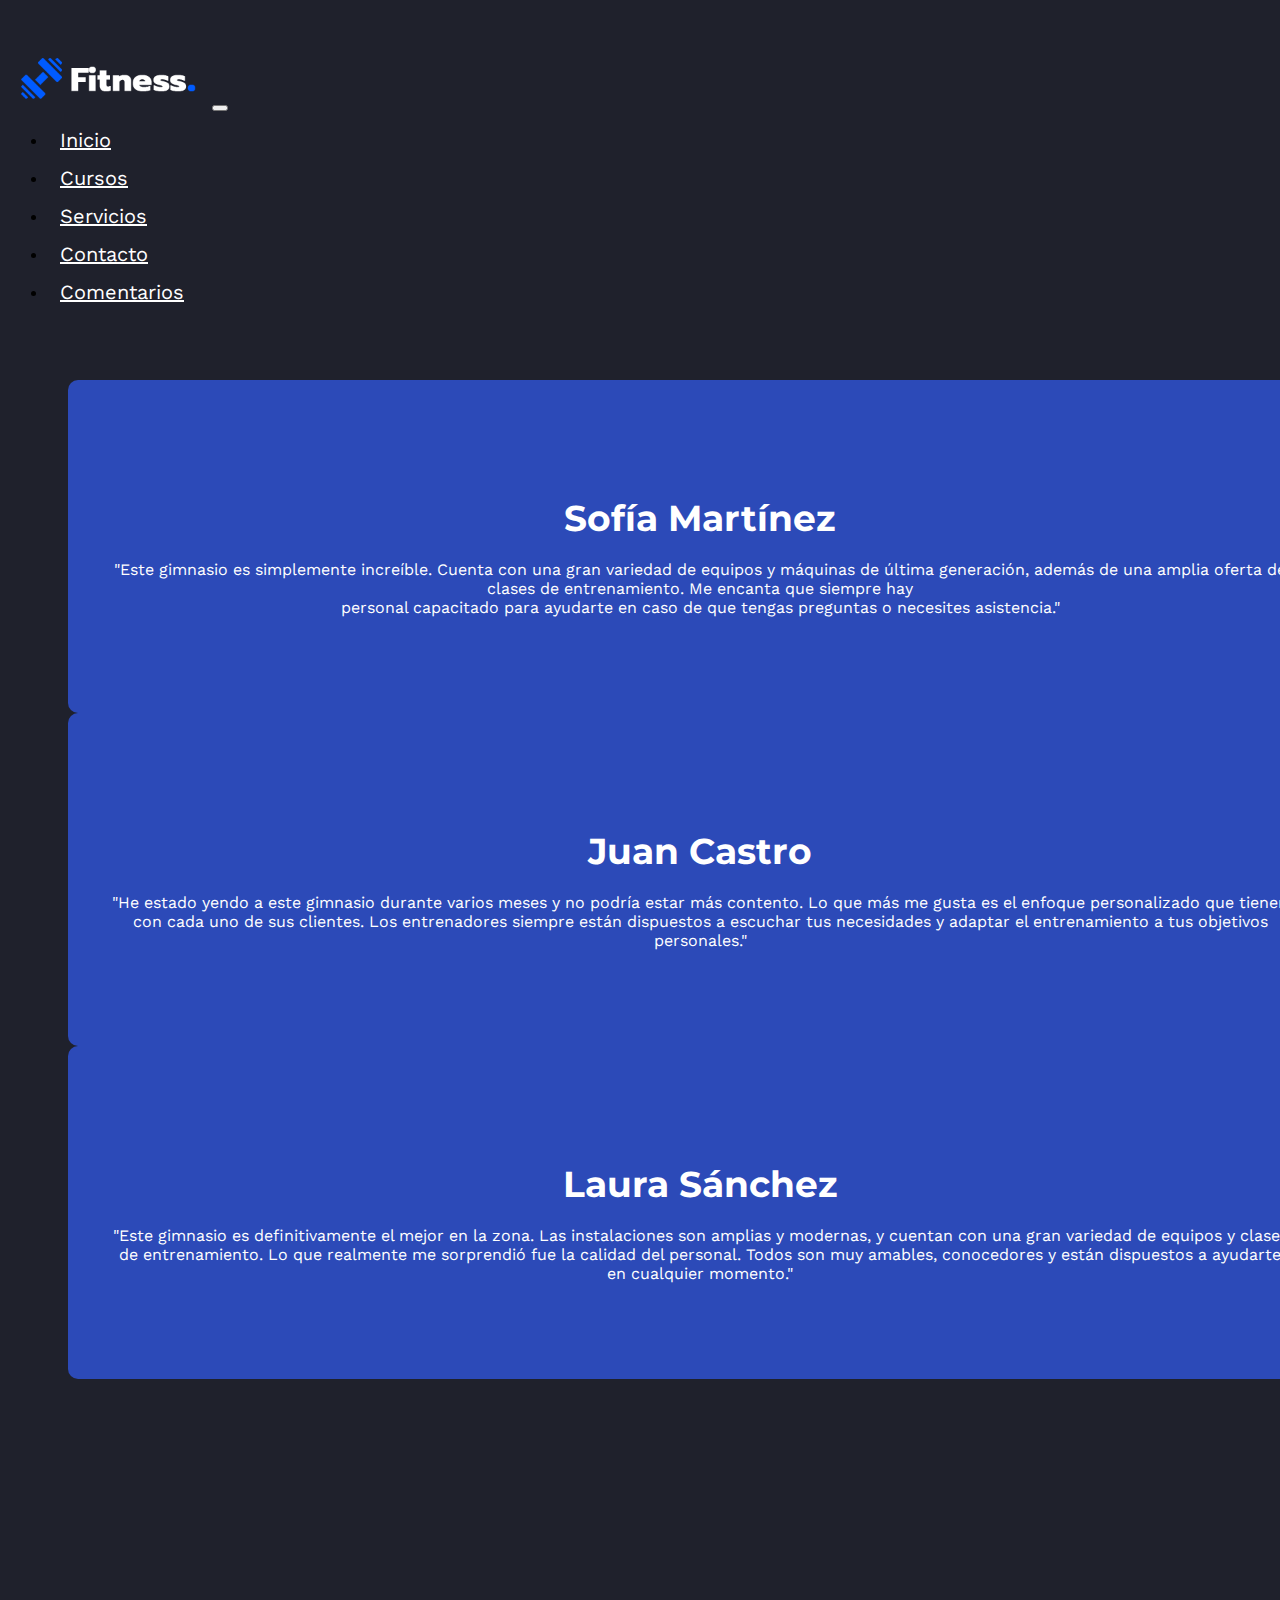
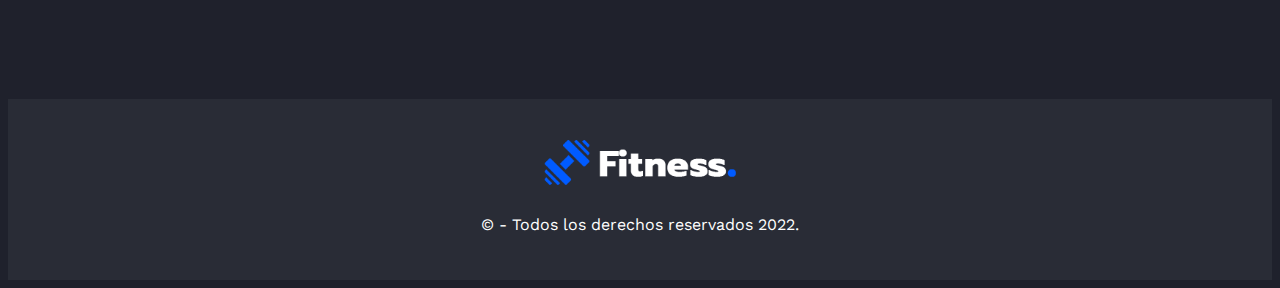
<file: pages/comentarios.html>
<!DOCTYPE html>
<html lang="es">
<head>
  <meta charset="UTF-8">
  <meta http-equiv="X-UA-Compatible" content="IE=edge">
  <meta name="viewport" content="width=device-width, initial-scale=1.0">
  <title>Fitness. - Comentarios</title>
  <meta name="description" content="Dejanos un comentario positivo sobre fitness. como los que te mostramos aca">
  <meta name="keywords" content="Fitness, Gimnasio, Comentarios, Reviews, Clientes">
  <link href="https://cdn.jsdelivr.net/npm/bootstrap@5.3.0-alpha3/dist/css/bootstrap.min.css" rel="stylesheet" integrity="sha384-KK94CHFLLe+nY2dmCWGMq91rCGa5gtU4mk92HdvYe+M/SXH301p5ILy+dN9+nJOZ" crossorigin="anonymous">
  <link rel="stylesheet" href="../sass/style.css">
</head>
<body>
    
  <!-- Header / Navbar -->
  <header>
    <nav class="navbar navbar-expand-lg bg-gym">
      <div class="container">
        <a class="navbar-brand" href="../index.html"><img src="../img/logo.png" alt="Logo"></a>
        <button class="navbar-toggler" type="button" data-bs-toggle="collapse" data-bs-target="#navbarNav" aria-controls="navbarNav" aria-expanded="false" aria-label="Togglenavigation">
            <span class="navbar-toggler-icon"></span>
        </button>
        <div class="collapse navbar-collapse" id="navbarNav">
          <ul class="navbar-nav">
            <li class="nav-item">
              <a class="nav-link" aria-current="page" href="../index.html">Inicio</a>
            </li>
            <li class="nav-item">
              <a class="nav-link" href="cursos.html">Cursos</a>
            </li>
            <li class="nav-item">
              <a class="nav-link" href="servicios.html">Servicios</a>
            </li>
            <li class="nav-item">
              <a class="nav-link" href="contacto.html">Contacto</a>
            </li>
            <li class="nav-item">
              <a class="nav-link" href="#">Comentarios</a>
            </li>
          </ul>
        </div>
      </div>
    </nav>
  </header>

  <!-- Comentario -->
  <main>
    <section id="comentarios">
      <div class="container">
        <div id="carouselExampleSlidesOnly" class="carousel slide" data-bs-ride="carousel">
          <div class="carousel-inner">
            <div class="carousel-item active">
              <h3>Sofía Martínez</h3>
              <p>"Este gimnasio es simplemente increíble. Cuenta con una gran variedad de equipos y máquinas de última generación, además de una amplia oferta de clases de entrenamiento. Me encanta que siempre hay <br> personal capacitado para ayudarte en caso de que tengas preguntas o necesites asistencia."</p>
            </div>
            <div class="carousel-item">
              <h3>Juan Castro</h3>
              <p>"He estado yendo a este gimnasio durante varios meses y no podría estar más contento. Lo que más me gusta es el enfoque personalizado que tienen con cada uno de sus clientes. Los entrenadores siempre están dispuestos a escuchar tus necesidades y adaptar el entrenamiento a tus objetivos personales."</p>
            </div>
            <div class="carousel-item">
              <h3>Laura Sánchez</h3>
              <p>"Este gimnasio es definitivamente el mejor en la zona. Las instalaciones son amplias y modernas, y cuentan con una gran variedad de equipos y clases de entrenamiento. Lo que realmente me sorprendió fue la calidad del personal. Todos son muy amables, conocedores y están dispuestos a ayudarte en cualquier momento."</p>
            </div>
          </div>
        </div>
      </div>
    </section>
  </main>

  <!-- Footer -->
  <footer>
    <img src="../img/logo.png" alt="Logo">
    <p>© - Todos los derechos reservados 2022.</p>
  </footer>

  
  <script src="https://cdn.jsdelivr.net/npm/bootstrap@5.3.0-alpha3/dist/js/bootstrap.bundle.min.js" integrity="sha384-ENjdO4Dr2bkBIFxQpeoTz1HIcje39Wm4jDKdf19U8gI4ddQ3GYNS7NTKfAdVQSZe" crossorigin="anonymous"></script>
</body>
</html>
</file>
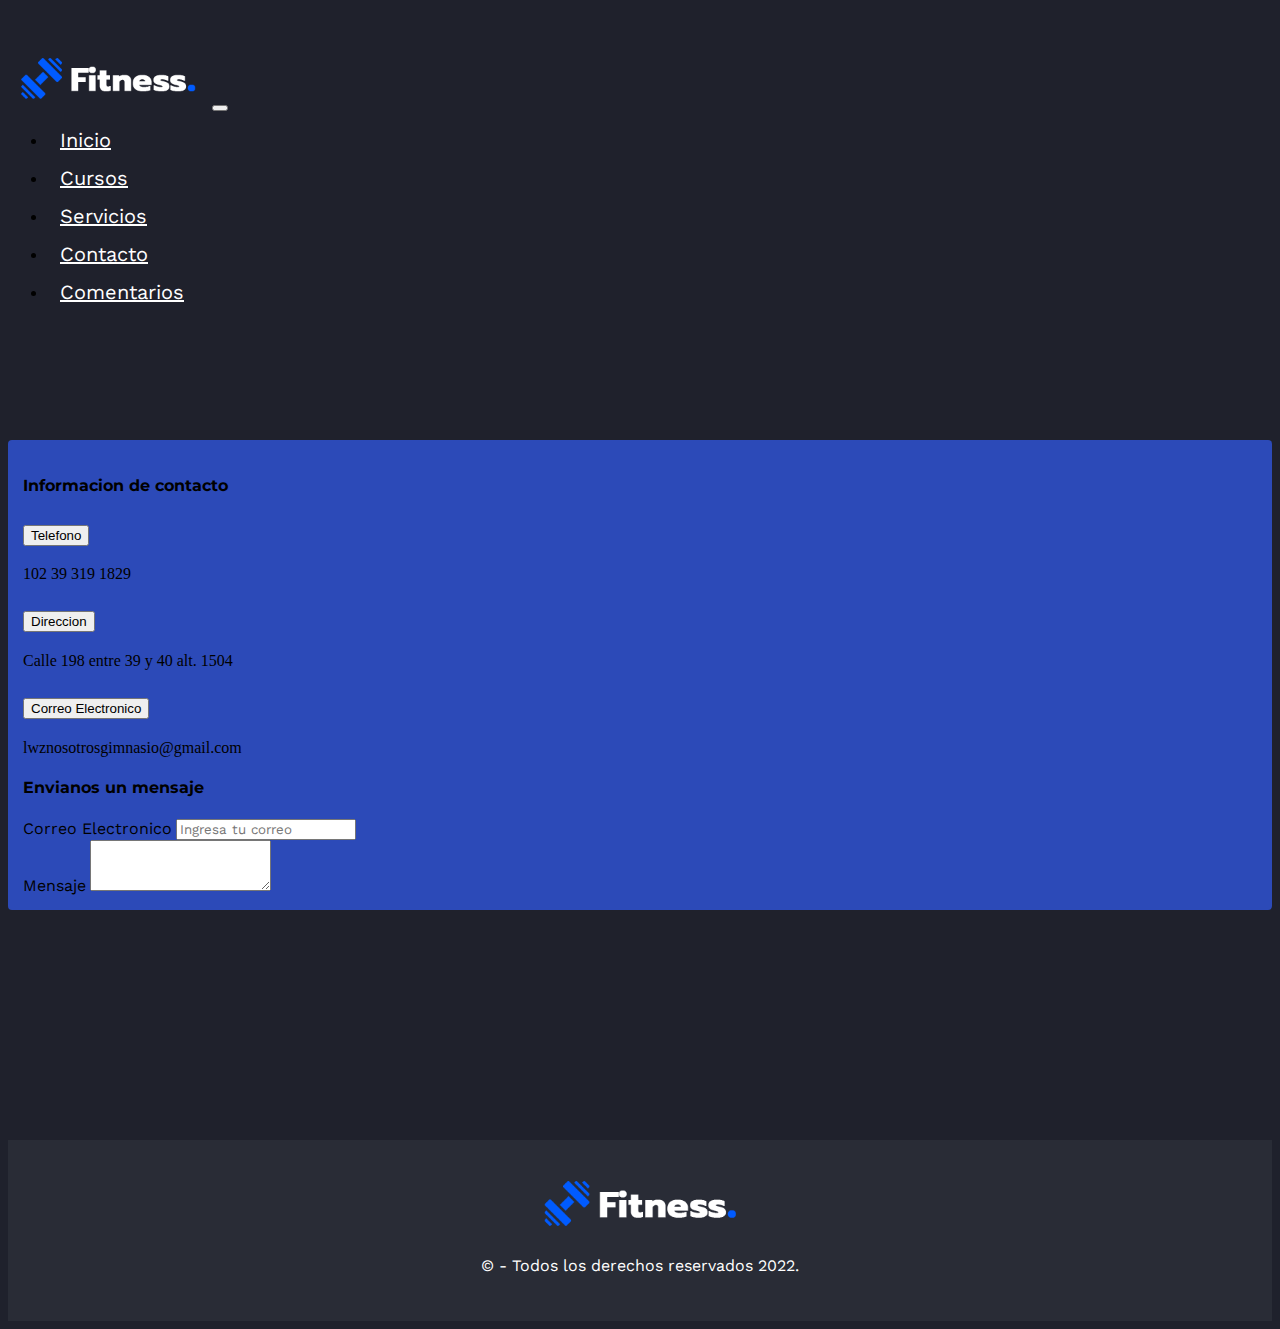
<file: pages/contacto.html>
<!DOCTYPE html>
<html lang="es">
<head>
    <meta charset="UTF-8">
    <meta http-equiv="X-UA-Compatible" content="IE=edge">
    <meta name="viewport" content="width=device-width, initial-scale=1.0">
    <title>Fitness. - Contacto</title>
    <meta name="description" content="Envianos un mensaje, o consulta y si queres llama!">
    <meta name="keywords" content="Fitness, Gimnasio, Fuerza, Contacto, Entrenar, Bajar peso, Mensaje, Informacion">
    <link href="https://cdn.jsdelivr.net/npm/bootstrap@5.3.0-alpha3/dist/css/bootstrap.min.css" rel="stylesheet" integrity="sha384-KK94CHFLLe+nY2dmCWGMq91rCGa5gtU4mk92HdvYe+M/SXH301p5ILy+dN9+nJOZ" crossorigin="anonymous">
    <link rel="stylesheet" href="../sass/style.css">
</head>
<body>
    
    <!-- Header / Navbar -->
    <header>
        <nav class="navbar navbar-expand-lg bg-gym">
            <div class="container">
                <a class="navbar-brand" href="../index.html"><img src="../img/logo.png" alt="Logo"></a>
                <button class="navbar-toggler" type="button" data-bs-toggle="collapse" data-bs-target="#navbarNav" aria-controls="navbarNav" aria-expanded="false" aria-label="Togglenavigation">
                    <span class="navbar-toggler-icon"></span>
                </button>
                <div class="collapse navbar-collapse" id="navbarNav">
                    <ul class="navbar-nav">
                        <li class="nav-item">
                            <a class="nav-link" aria-current="page" href="../index.html">Inicio</a>
                        </li>
                        <li class="nav-item">
                            <a class="nav-link" href="cursos.html">Cursos</a>
                        </li>
                        <li class="nav-item">
                            <a class="nav-link" href="servicios.html">Servicios</a>
                        </li>
                        <li class="nav-item">
                            <a class="nav-link" href="#">Contacto</a>
                        </li>
                        <li class="nav-item">
                            <a class="nav-link" href="comentarios.html">Comentarios</a>
                        </li>
                    </ul>
                </div>
            </div>
        </nav>
    </header>

    <!-- Contacto -->
    <main id="contacto">
        <section class="container bg-contacto">
                <div class="row mt-5">
                <div class="col-md-6">
                    <h4>Informacion de contacto</h4>
                    <div class="accordion" id="accordionExample">
                        <div class="accordion-item">
                            <h2 class="accordion-header">
                                <button class="accordion-button" type="button" data-bs-toggle="collapse" data-bs-target="#collapseOne" aria-expanded="true" aria-controls="collapseOne">
                                    Telefono
                                </button>
                            </h2>
                            <div id="collapseOne" class="accordion-collapse collapse show" data-bs-parent="#accordionExample">
                                <div class="accordion-body">
                                    102 39 319 1829
                                </div>
                            </div>
                        </div>
                        <div class="accordion-item">
                            <h2 class="accordion-header">
                                <button class="accordion-button collapsed" type="button" data-bs-toggle="collapse" data-bs-target="#collapseTwo" aria-expanded="false" aria-controls="collapseTwo">
                                    Direccion
                                </button>
                            </h2>
                            <div id="collapseTwo" class="accordion-collapse collapse" data-bs-parent="#accordionExample">
                                <div class="accordion-body">
                                    Calle 198 entre 39 y 40 alt. 1504
                                </div>
                            </div>
                        </div>
                        <div class="accordion-item">
                            <h2 class="accordion-header">
                                <button class="accordion-button collapsed" type="button" data-bs-toggle="collapse" data-bs-target="#collapseThree" aria-expanded="false" aria-controls="collapseThree">
                                    Correo Electronico
                                </button>
                            </h2>
                            <div id="collapseThree" class="accordion-collapse collapse" data-bs-parent="#accordionExample">
                                <div class="accordion-body">
                                    lwznosotrosgimnasio@gmail.com
                                </div>
                            </div>
                        </div>
                    </div>
                </div>
                <div class="col-md-6">
                    <h4>Envianos un mensaje</h4>
                    <form>
                        <div class="mb-3">
                            <label for="exampleFormControlInput1" class="form-label">Correo Electronico</label>
                            <input type="email" class="form-control" id="exampleFormControlInput1" placeholder="Ingresa tu correo">
                        </div>
                        <div class="mb-3">
                            <label for="exampleFormControlTextarea1" class="form-label">Mensaje</label>
                            <textarea class="form-control" id="exampleFormControlTextarea1" rows="3"></textarea>
                        </div>
                    </form>
                </div>
            </div>
        </section>
    </main>
        
    <!-- Footer -->
    <footer>
        <img src="../img/logo.png" alt="Logo">
        <p>© - Todos los derechos reservados 2022.</p>
    </footer>


    <script src="https://cdn.jsdelivr.net/npm/bootstrap@5.3.0-alpha3/dist/js/bootstrap.bundle.min.js" integrity="sha384-ENjdO4Dr2bkBIFxQpeoTz1HIcje39Wm4jDKdf19U8gI4ddQ3GYNS7NTKfAdVQSZe" crossorigin="anonymous"></script>
</body>
</html>
</file>
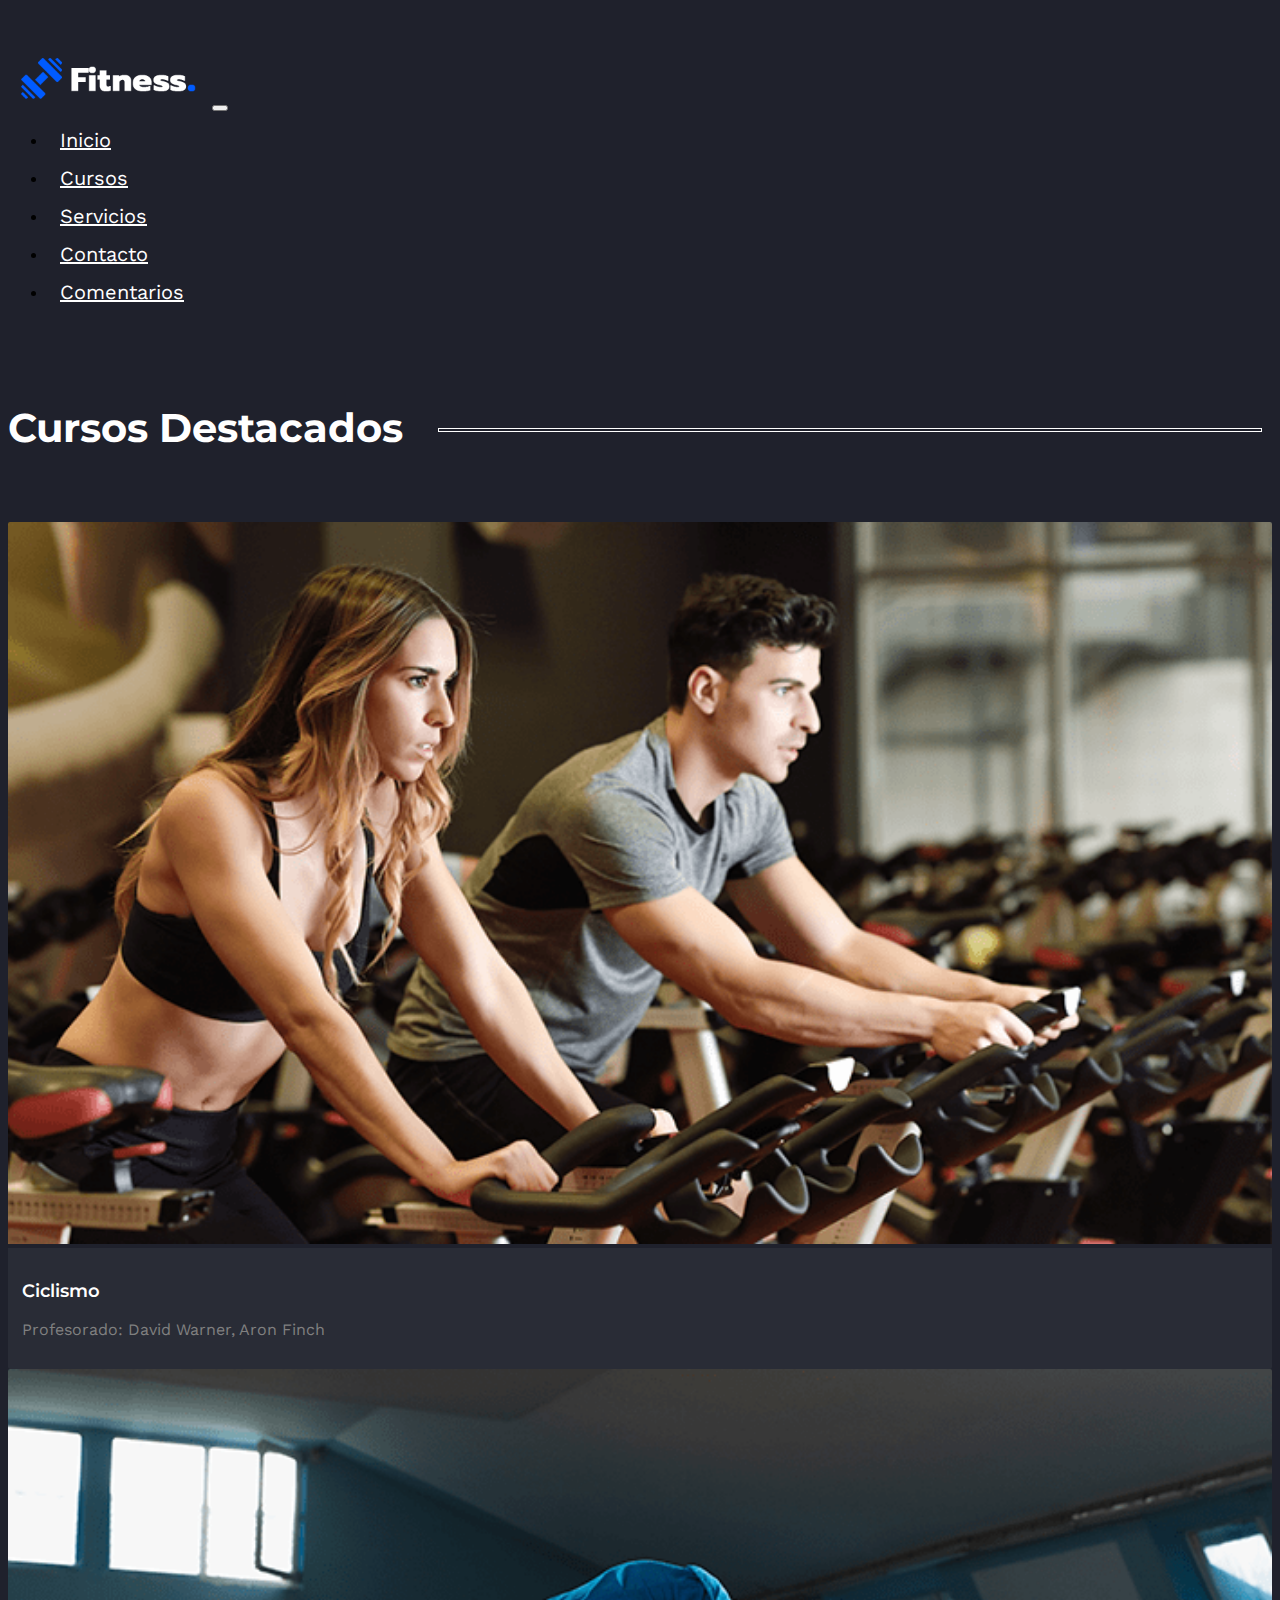
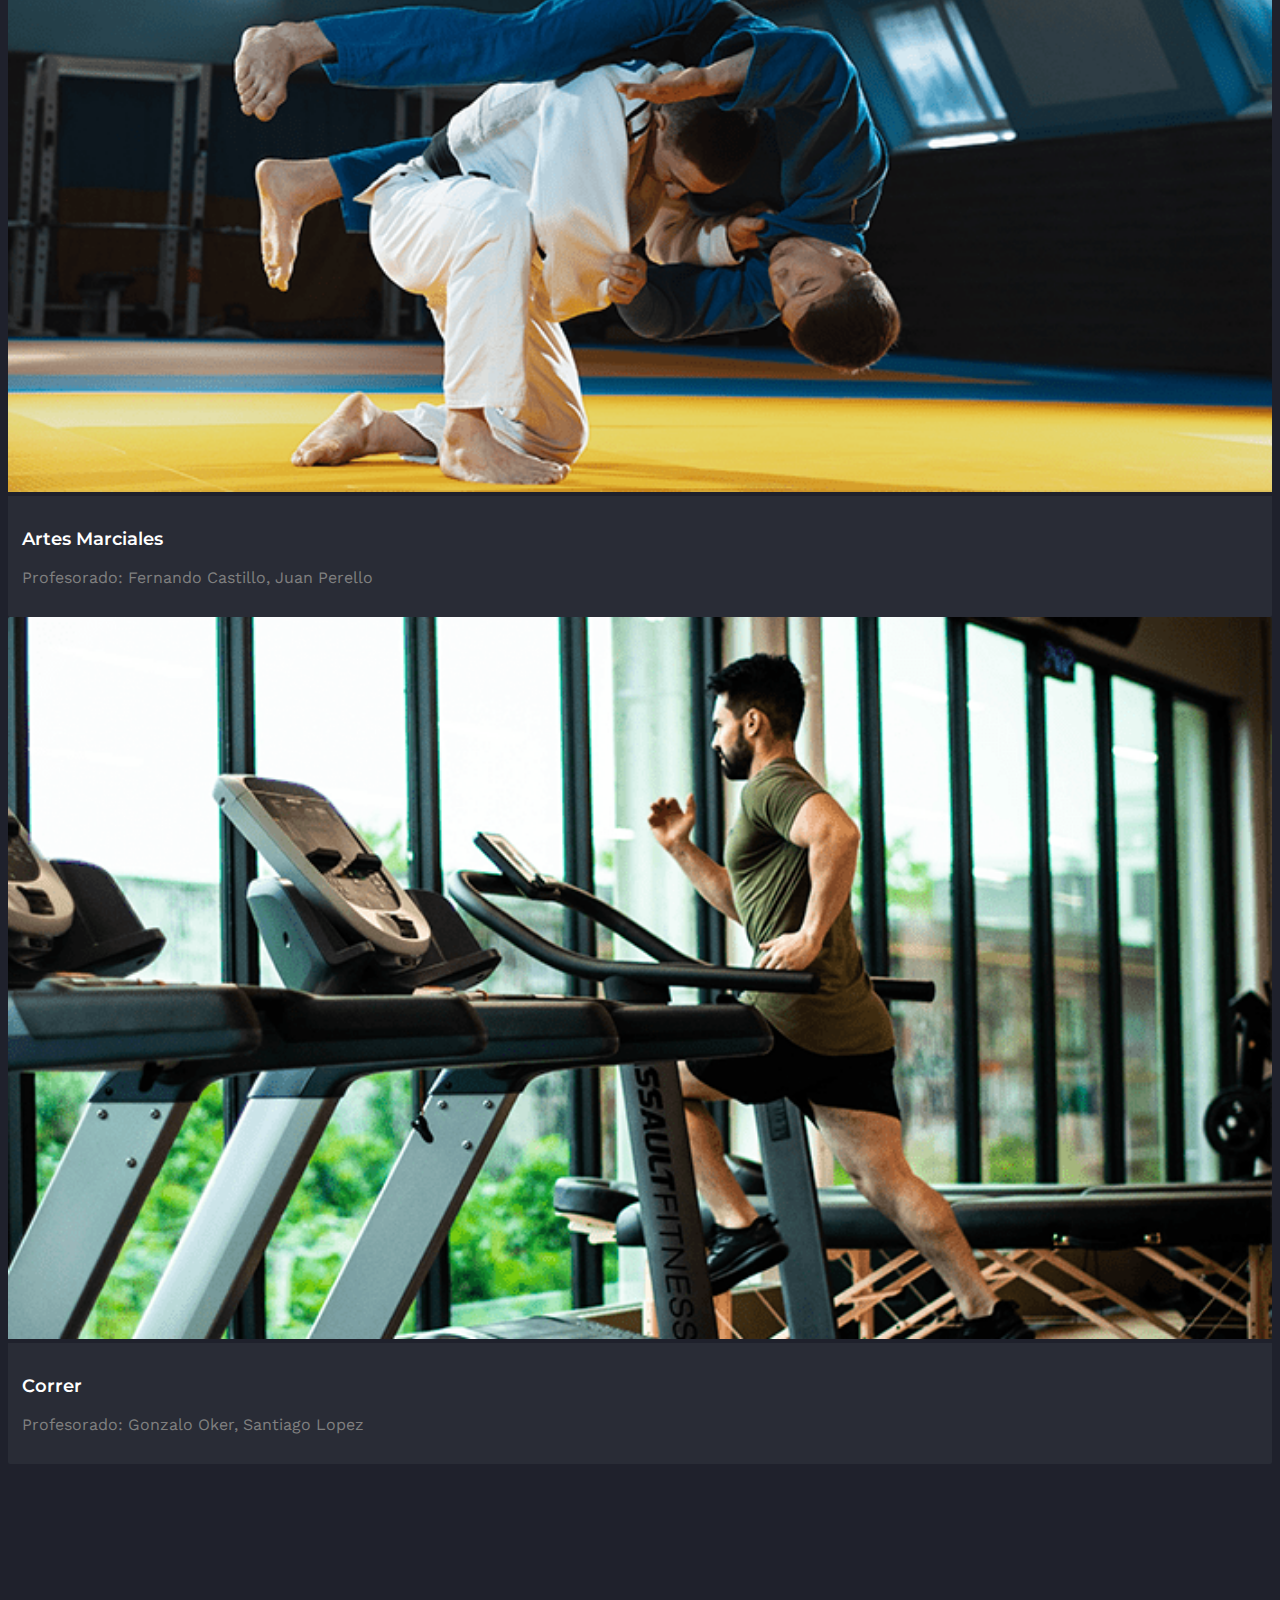
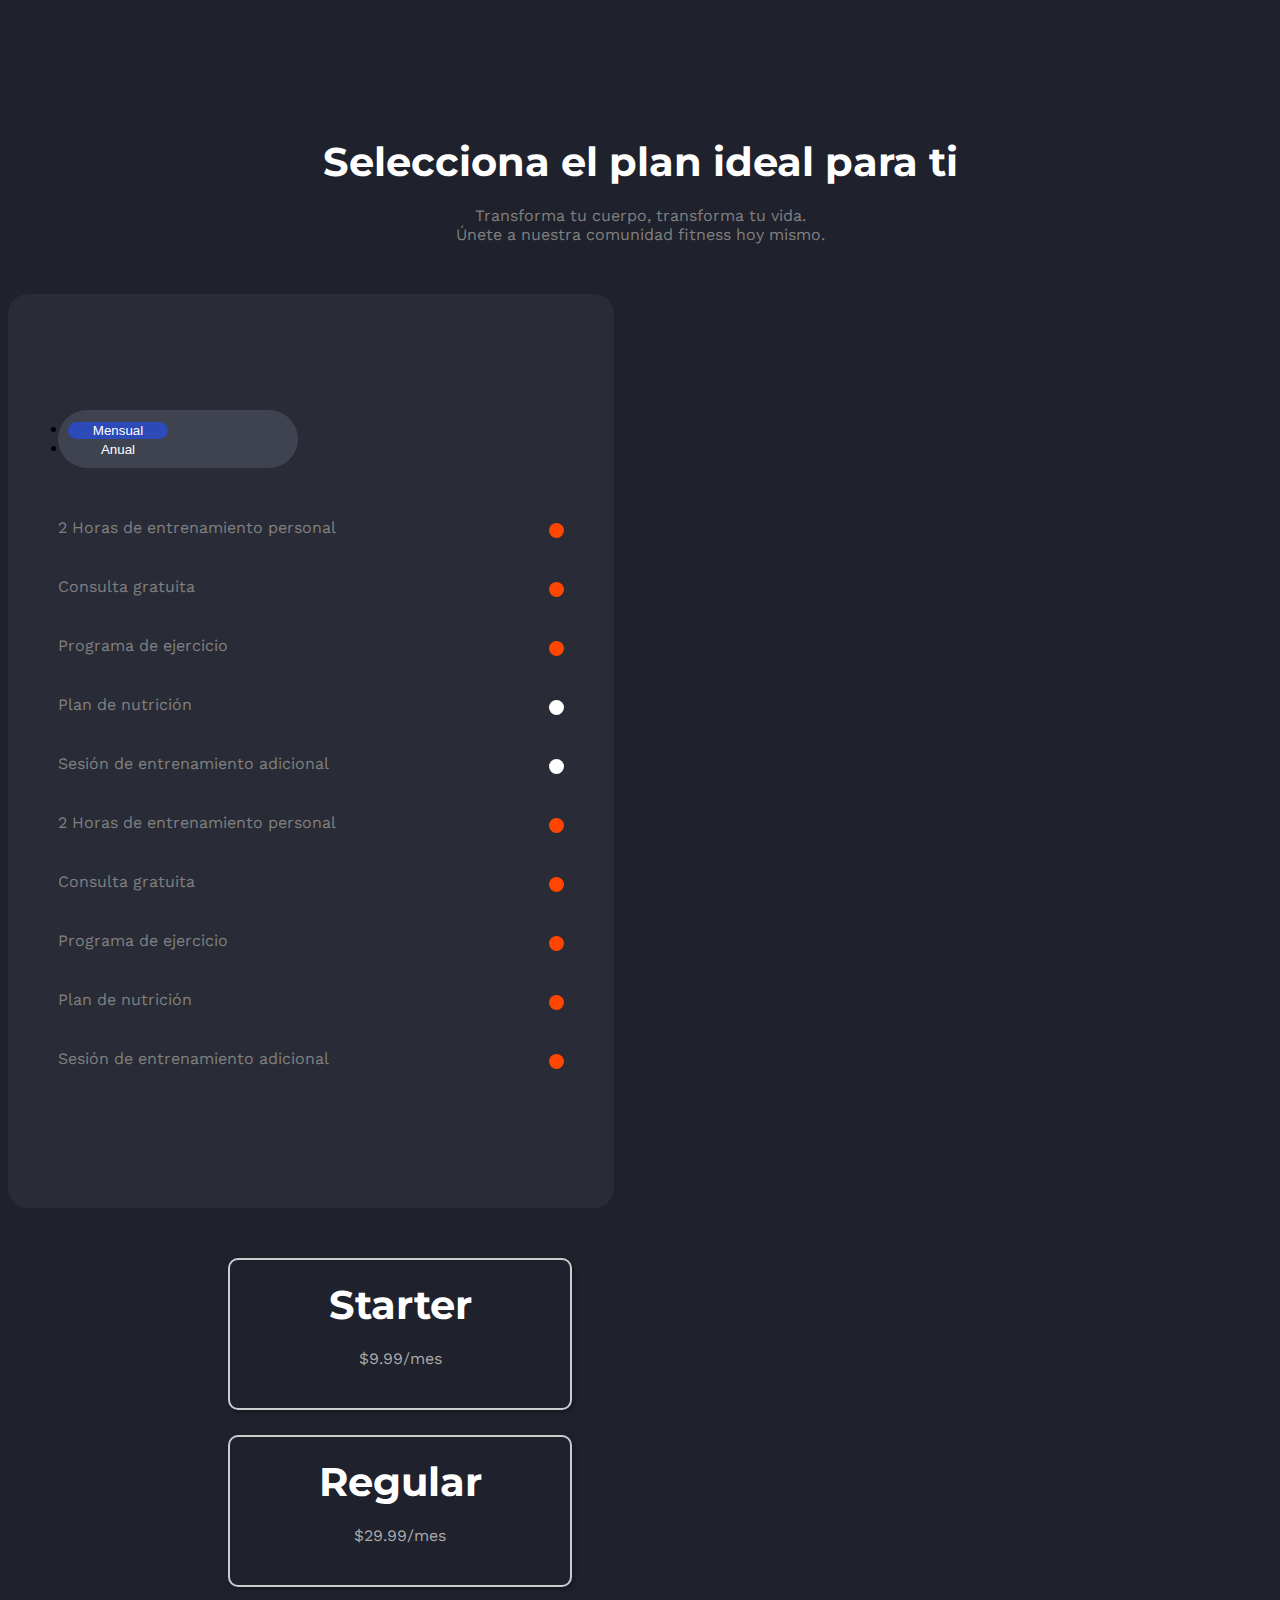
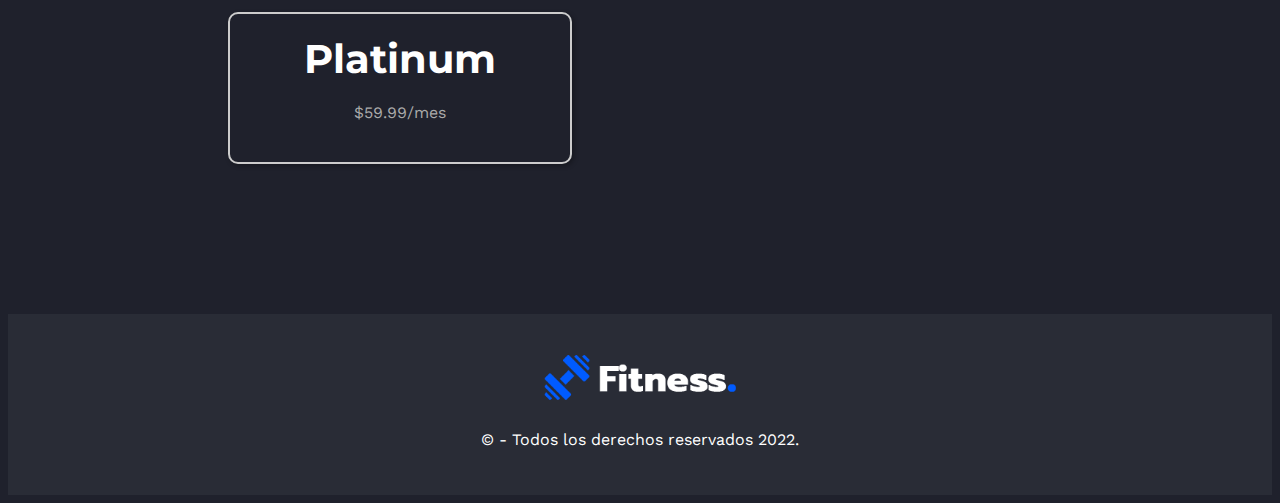
<file: pages/cursos.html>
<!DOCTYPE html>
<html lang="es">
<head>
    <meta charset="UTF-8">
    <meta http-equiv="X-UA-Compatible" content="IE=edge">
    <meta name="viewport" content="width=device-width, initial-scale=1.0">
    <title>Fitness. - Cursos</title>
    <meta name="description" content="Nuestros 3 ramas, ciclismo, artes marciales y correr">
    <meta name="keywords" content="Fitness, Gimnasio, Fuerza, Correr, Artes marciales, Ciclismo, Entrenar, Bajar peso">
    <link href="https://cdn.jsdelivr.net/npm/bootstrap@5.3.0-alpha3/dist/css/bootstrap.min.css" rel="stylesheet" integrity="sha384-KK94CHFLLe+nY2dmCWGMq91rCGa5gtU4mk92HdvYe+M/SXH301p5ILy+dN9+nJOZ" crossorigin="anonymous">
    <link rel="stylesheet" href="../sass/style.css">
</head>
<body>
    
    <!-- Header / Navbar -->
    <header>
        <nav class="navbar navbar-expand-lg bg-gym">
            <div class="container">
                <a class="navbar-brand" href="../index.html"><img src="../img/logo.png" alt="Logo"></a>
                <button class="navbar-toggler" type="button" data-bs-toggle="collapse" data-bs-target="#navbarNav" aria-controls="navbarNav" aria-expanded="false" aria-label="Togglenavigation">
                    <span class="navbar-toggler-icon"></span>
                </button>
                <div class="collapse navbar-collapse" id="navbarNav">
                    <ul class="navbar-nav">
                        <li class="nav-item">
                            <a class="nav-link" aria-current="page" href="../index.html">Inicio</a>
                        </li>
                        <li class="nav-item">
                            <a class="nav-link" href="#">Cursos</a>
                        </li>
                        <li class="nav-item">
                            <a class="nav-link" href="servicios.html">Servicios</a>
                        </li>
                        <li class="nav-item">
                            <a class="nav-link" href="contacto.html">Contacto</a>
                        </li>
                        <li class="nav-item">
                            <a class="nav-link" href="comentarios.html">Comentarios</a>
                        </li>
                    </ul>
                </div>
            </div>
        </nav>
    </header>

        <!-- Cursos -->
    <main>
        <section id="cursos">
            <div class="container">
                <h2>Cursos Destacados</h2>
                <div class="row">
                    <article class="col-lg-4 card-cursos">
                        <img src="../img/featured1.png" alt="Hombre haciendo ciclismo">
                        <div class="cont-info">
                            <h3>Ciclismo</h3>
                            <p>Profesorado: David Warner, Aron Finch</p>
                        </div>
                    </article>
                    <article class="col-lg-4 card-cursos">
                        <img src="../img/featured2.png" alt="Artes Marciales">
                        <div class="cont-info">
                            <h3>Artes Marciales</h3>
                            <p>Profesorado: Fernando Castillo, Juan Perello</p>
                        </div>
                    </article>
                    <article class="col-lg-4 card-cursos">
                        <img src="../img/featured3.png" alt="Hombre corriendo">
                        <div class="cont-info">
                            <h3>Correr</h3>
                            <p>Profesorado: Gonzalo Oker, Santiago Lopez</p>
                        </div>
                    </article>
                </div>
            </div>
        </section>
        
        <!-- Planes -->

        <section id="planes">
            <div class="container">
                <h2>Selecciona el plan ideal para ti</h2>
                <p>Transforma tu cuerpo, transforma tu vida.<br>Únete a nuestra comunidad fitness hoy mismo.</p>
                <div class="row clase-row">
                    <article class="col-lg-6 lapso">
                        <ul class="nav nav-tabs" id="myTab" role="tablist">
                            <li class="nav-item" role="presentation">
                                <button class="nav-link active" id="home-tab" data-bs-toggle="tab" data-bs-target="#mensual" type="button" role="tab" aria-controls="home-tab-pane" aria-selected="true">Mensual</button>
                            </li>
                            <li class="nav-item" role="presentation">
                                <button class="nav-link" id="profile-tab" data-bs-toggle="tab" data-bs-target="#anual" type="button" role="tab" aria-controls="profile-tab-pane" aria-selected="false">Anual</button>
                            </li>
                        </ul>
                        <div class="tab-content" id="myTabContent">
                            <div class="tab-pane fade show active" id="mensual" role="tabpanel" aria-labelledby="home-tab" tabindex="0">
                                <p>2 Horas de entrenamiento personal</p>
                                <p>Consulta gratuita</p>
                                <p>Programa de ejercicio</p>
                                <p>Plan de nutrición</p>
                                <p>Sesión de entrenamiento adicional</p>
                            </div>
                            <div class="tab-pane fade" id="anual" role="tabpanel" aria-labelledby="profile-tab" tabindex="0">
                                <p>2 Horas de entrenamiento personal</p>
                                <p>Consulta gratuita</p>
                                <p>Programa de ejercicio</p>
                                <p class="blueCheck">Plan de nutrición</p>
                                <p class="blueCheck">Sesión de entrenamiento adicional</p>
                            </div>
                        </div>
                    </article>
                    <article class="col-lg-6 plan">
                        <div class="starter">
                            <h2>Starter</h2>
                            <p>$9.99/mes</p>
                        </div>
                        <div class="starter">
                            <h2>Regular</h2>
                            <p>$29.99/mes</p>
                        </div>
                        <div class="starter">
                            <h2>Platinum</h2>
                            <p>$59.99/mes</p>
                        </div>
                    </article>
                </div>
            </div>
        </section>
    </main>

    <!-- Footer -->
    <footer>
        <img src="../img/logo.png" alt="Logo">
        <p>© - Todos los derechos reservados 2022.</p>
    </footer>


    <script src="https://cdn.jsdelivr.net/npm/bootstrap@5.3.0-alpha3/dist/js/bootstrap.bundle.min.js" integrity="sha384-ENjdO4Dr2bkBIFxQpeoTz1HIcje39Wm4jDKdf19U8gI4ddQ3GYNS7NTKfAdVQSZe" crossorigin="anonymous"></script>
</body>
</html>
</file>
<file: sass/style.css>
@import url("https://fonts.googleapis.com/css2?family=MedievalSharp&family=Montserrat:ital,wght@0,300;0,400;0,500;1,300;1,400&family=Rubik:wght@400;500&display=swap");
@import url("https://fonts.googleapis.com/css2?family=Work+Sans:ital,wght@0,100;0,200;0,300;0,400;0,500;0,600;1,100;1,200;1,300;1,400;1,500&display=swap");
h1, h2, h3, h4, h5, h6 {
  font-family: "Montserrat", sans-serif;
}

p, a, li, td, input, label {
  font-family: "Work Sans", sans-serif;
}

body {
  background: #1f212c;
}

header {
  padding-top: 40px;
}

nav.bg-gym {
  background: #1f212c;
}
nav.bg-gym .navbar-brand img {
  width: 200px;
}
nav.bg-gym ul li {
  margin-top: 14px;
}
nav.bg-gym ul li a {
  color: #fff;
  position: relative;
  font-size: 20px;
  margin: 0 12px;
}
nav.bg-gym ul li a::after {
  width: 0%;
  height: 3px;
  background: transparent;
  content: "";
  position: absolute;
  bottom: 2px;
  left: 10px;
  transition: 0.4s;
}
nav.bg-gym ul li a:hover {
  color: #2c4ab8;
}
nav.bg-gym ul li a:hover::after {
  background: #2c4ab8;
  width: 40%;
}

#hero {
  padding: 100px 0px 140px;
}
#hero .cont-foto {
  position: relative;
  width: 400px;
}
#hero .cont-foto img {
  z-index: 2;
  position: relative;
  width: 400px;
  box-shadow: rgba(0, 0, 0, 0.16) 0px 1px 4px, rgb(51, 51, 51) 0px 0px 0px 3px;
}
#hero .cont-foto::before {
  width: 100%;
  height: 100%;
  content: "";
  position: absolute;
  top: -40px;
  left: 40px;
  background: #2c4ab8;
  z-index: 1;
  box-shadow: rgba(0, 0, 0, 0.16) 0px 1px 4px, rgb(51, 51, 51) 0px 0px 0px 3px;
}
#hero .cont-info {
  padding-left: 60px;
}
#hero .cont-info h1 {
  color: #fff;
  font-size: 60px;
  margin-bottom: 50px;
  font-weight: 700;
}
#hero .cont-info h1 span {
  border-bottom: 12px solid white;
  border-radius: 2px;
}
#hero .cont-info p {
  font-size: 16px;
  color: #808080;
  margin-bottom: 60px;
}
#hero .cont-info .destacada h2 {
  color: #fff;
  font-size: 40px;
}
#hero .cont-info .destacada p {
  font-size: 14px;
}

.circlebg {
  position: absolute;
  padding-left: 350px;
}

#servicios {
  width: 100%;
  position: relative;
  padding: 50px 0 100px;
  text-align: center;
}
#servicios h2 {
  color: #fff;
  font-size: 40px;
  font-weight: 700;
}
#servicios p {
  font-size: 16px;
  color: #808080;
}
#servicios .row {
  padding-top: 70px;
}
#servicios .card-service {
  background: #292c36;
  border-radius: 4px;
  position: relative;
  padding-top: 50px;
  padding-left: 30px;
  padding-right: 30px;
  padding-bottom: 40px;
  text-align: left;
  transition: 0.4s;
  max-width: 306px;
  margin: 0 auto;
  margin-bottom: 70px;
}
#servicios .card-service:hover {
  background-color: #2c4ab8;
  transform: scale(1.1);
  box-shadow: rgba(0, 0, 0, 0.3) 0px 19px 38px, rgba(0, 0, 0, 0.22) 0px 15px 12px;
}
#servicios .card-service img {
  background: #fff;
  width: 70px;
  padding: 15px;
  border-radius: 4px;
  position: absolute;
  top: -30px;
  left: 30px;
}
#servicios .card-service h3 {
  text-align: right;
  color: #fff;
  font-size: 40px;
  margin-bottom: 25px;
}
#servicios .card-service h4 {
  color: #fff;
  font-weight: 500;
  font-size: 18px;
  text-align: left;
  margin-bottom: 25px;
}
#servicios .card-service p {
  font-size: 16px;
  color: #808080;
  text-align: left;
  line-height: 25px;
  margin-bottom: 15px;
}
#servicios .card-service a {
  color: #fff;
  display: inline-block;
  text-align: left;
  font-size: 16px;
  text-decoration: none;
  border-bottom: #fff;
}

#contacto {
  width: 100%;
  padding: 50px 0 230px;
}

section.bg-contacto {
  border-radius: 4px;
  padding: 15px;
  margin-top: 70px;
  background-color: #2c4ab8;
}

#comentarios {
  text-align: center;
  width: 100%;
  position: relative;
  padding: 60px;
  padding-bottom: 320px;
  color: #fff;
}
#comentarios .carousel-item {
  background: #2c4ab8;
  padding: 80px 40px;
  border-radius: 10px;
}
#comentarios .carousel-item h3 {
  font-size: 36px;
  margin-bottom: 20px;
}

#planes {
  width: 100%;
  position: relative;
  text-align: center;
  margin-top: 100px;
  padding: 40px 0px 100px;
}
#planes h2 {
  color: #fff;
  font-size: 40px;
  font-weight: 700;
  margin-bottom: 20px;
}
#planes p {
  font-size: 16px;
  color: #808080;
}
#planes .lapso {
  background: #292c36;
  margin-top: 50px;
  padding: 100px 50px;
  border-radius: 20px;
  text-align: left;
  width: 40%;
}
#planes .lapso ul {
  border: 0 transparent;
  margin-bottom: 50px;
  background: #3f434f;
  max-width: 220px;
  padding: 10px;
  border-radius: 50px;
}
#planes .lapso ul li button {
  background: transparent;
  color: #fff;
  border-radius: 30px;
  width: 100px;
  border: 0 transparent;
}
#planes .lapso ul li button.active {
  background: #2c4ab8;
}
#planes .lapso p {
  margin-bottom: 40px;
  position: relative;
}
#planes .lapso p::after {
  content: "";
  position: absolute;
  width: 15px;
  height: 15px;
  background: #fff;
  border-radius: 10px;
  top: 5px;
  right: 0;
}
#planes .lapso p:nth-child(1)::after {
  background: orangered;
}
#planes .lapso p:nth-child(2)::after {
  background: orangered;
}
#planes .lapso p:nth-child(3)::after {
  background: orangered;
}
#planes .lapso p.blueCheck::after {
  background: orangered;
}
#planes .plan {
  margin: 50px;
  margin-left: 70px;
}
#planes .plan .starter {
  border: 2px solid #ccc;
  border-radius: 10px;
  box-shadow: 2px 2px 5px rgba(0, 0, 0, 0.3);
  padding: 20px;
  margin: 25px;
  text-align: center;
  width: 300px;
  margin-left: 150px;
}
#planes .plan .starter:hover {
  background: #2c4ab8;
  box-shadow: rgba(0, 0, 0, 0.25) 0px 54px 55px, rgba(0, 0, 0, 0.12) 0px -12px 30px, rgba(0, 0, 0, 0.12) 0px 4px 6px, rgba(0, 0, 0, 0.17) 0px 12px 13px, rgba(0, 0, 0, 0.09) 0px -3px 5px;
}
#planes .plan .starter button {
  background-color: #2c4ab8;
  border: none;
  color: #fff;
  cursor: pointer;
  padding: 10px;
  width: 100%;
  border-radius: 50px;
}
#planes .plan .starter h2 {
  margin-top: 0;
}
#planes .plan .starter p {
  color: #aaa;
  margin-bottom: 20px;
  margin-top: 0;
}

#cursos {
  width: 100%;
  position: relative;
  text-align: left;
  padding: 50px 0px 100px;
}
#cursos h2 {
  color: #fff;
  font-size: 40px;
  font-weight: 700;
  position: relative;
  margin-bottom: 70px;
}
#cursos h2::after {
  width: 65%;
  height: 2px;
  position: absolute;
  content: "";
  right: 10px;
  top: 50%;
  border: 1px solid #fff;
}
#cursos .card-cursos {
  border-radius: 4px;
  position: relative;
}
#cursos .card-cursos img {
  width: 100%;
  border-radius: 2px 2px 0 0;
}
#cursos .card-cursos .cont-info {
  padding: 14px;
  background: #292c36;
  transition: 0.2s;
  border-radius: 0 0 2px 2px;
}
#cursos .card-cursos .cont-info:hover {
  background: #2c4ab8;
  box-shadow: rgba(0, 0, 0, 0.3) 0px 19px 38px, rgba(0, 0, 0, 0.22) 0px 15px 12px;
  transform: scale(0.9);
}
#cursos .card-cursos .cont-info h3 {
  font-size: 18px;
  color: #fff;
  font-weight: 600;
}
#cursos .card-cursos .cont-info p {
  font-size: 16px;
  color: #808080;
  text-decoration: none;
}

footer {
  padding: 30px;
  background: #292c36;
  text-align: center;
  color: #fff;
}
footer img {
  max-width: 220px;
}

@media screen and (min-width: 320px) and (max-width: 990px) {
  header nav button.navbar-toggler {
    background: #2c4ab8;
  }
  #hero .cont-foto {
    width: 100%;
    padding-right: 300px;
  }
  #hero .cont-foto::before {
    left: 0;
  }
  #hero .cont-foto img {
    width: 290px;
  }
  #hero .cont-info h1 {
    margin-top: 10px;
  }
  #hero .cont-info h1 span {
    border-bottom: 4px solid #fff;
  }
  .circlebg {
    width: 0%;
  }
  div.col-md-6 h4 {
    margin-top: 10px;
  }
  nav.bg-gym ul li a:hover::after {
    left: 0px;
  }
  #cursos h2::after {
    width: 45%;
    top: 30%;
  }
  #cursos .card-cursos .cont-info {
    margin-bottom: 20px;
  }
  #carouselExampleSlidesOnly p {
    font-size: 12px;
  }
  #comentarios .carousel-item {
    padding: 20px;
  }
  .clase-row {
    width: 2px;
  }
  #planes .plan {
    margin: 0px;
    margin-left: 0px;
  }
  #planes .plan .starter {
    margin: 5px;
    margin-left: 0px;
  }
  #planes .lapso {
    display: table;
    margin-left: 50px;
  }
  #planes .lapso ul {
    border-radius: 35px;
  }
}/*# sourceMappingURL=style.css.map */
</file>
